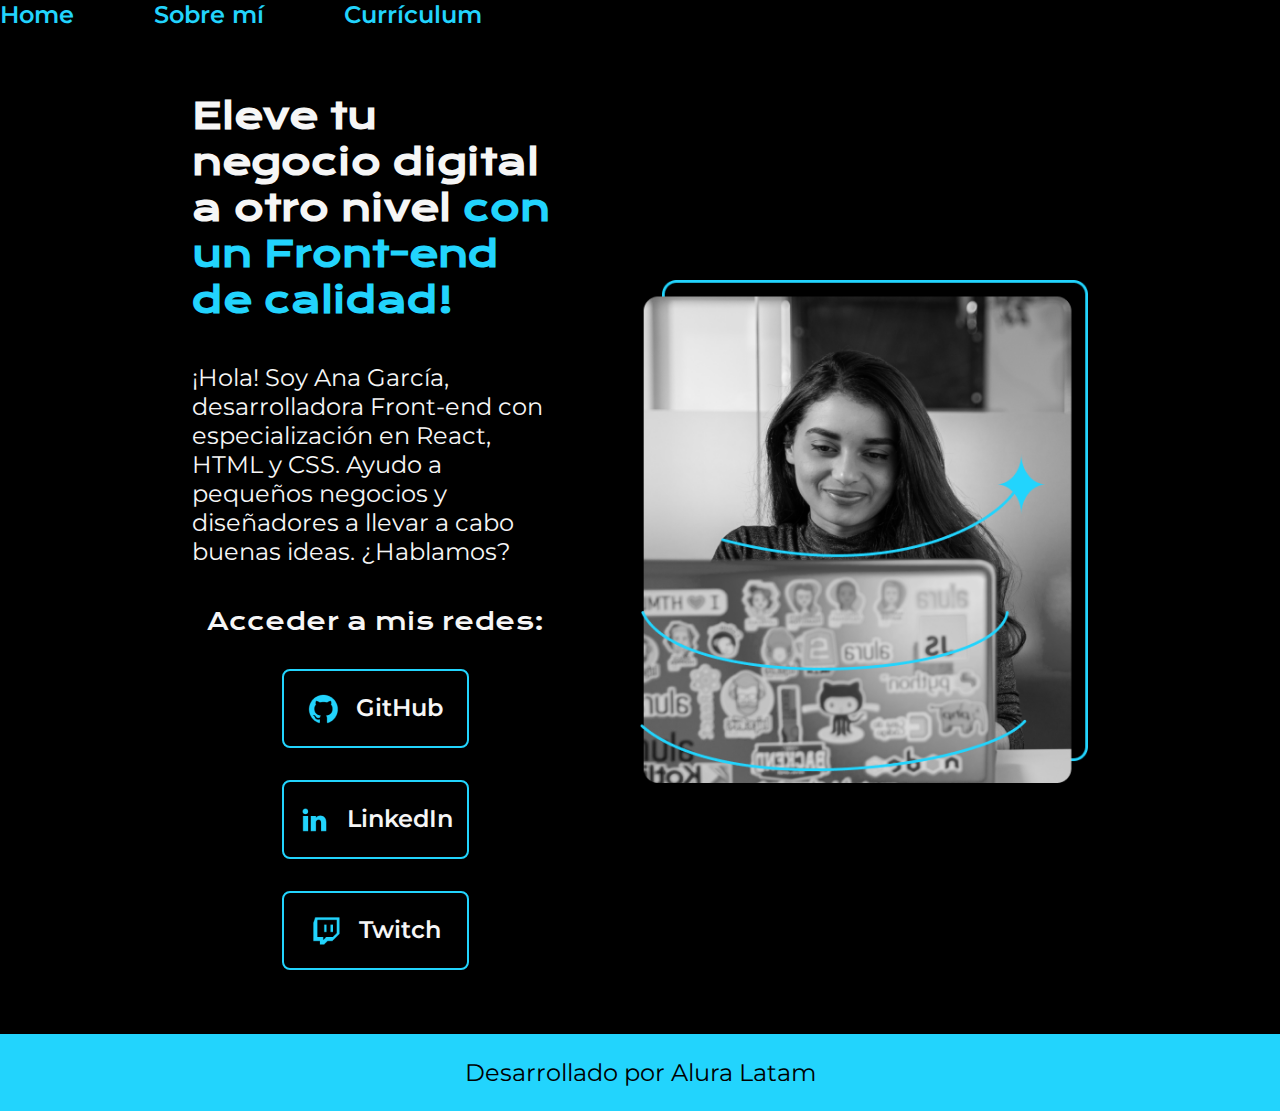
<file: index.html>
<!DOCTYPE html>
<html lang="es-mx">
<head>
    <meta charset="UTF-8">
    <meta http-equiv="X-UA-Compatible" content="IE=edge">
    <meta name="viewport" content="width=device-width, initial-scale=1.0">
    <title>Portafolio</title>
    <link rel="stylesheet" href="/styles/style.css">

</head>
<body>
    <header class="header">
        <nav class="header__menu">
            <a class="header__menu__link" href="index.html">Home</a>
            <a class="header__menu__link" href="about.html">Sobre mí</a>
            <a class="header__menu__link" href="curriculum.html">Currículum</a>
        </nav>
    </header>
    <main class="presentacion">
        <section class="presentacion__contenido">
            <h1 class="presentacion__contenido__titulo">
                Eleve tu negocio digital a otro nivel 
                <strong class="titulo-destaque">con un Front-end de calidad!
                </strong></h1>                
                <p class="presentacion__contenido__texto">
                    ¡Hola! Soy Ana García, desarrolladora Front-end con 
                    especialización en React, HTML y CSS. Ayudo a pequeños negocios
                    y diseñadores a llevar a cabo buenas ideas. ¿Hablamos?
                
                </p>

                <div class="presentacion__enlaces">
                    <h2 class="presentacion__enlaces__subtitulo"> Acceder a mis redes:</h2>
                        <a class="presentacion__enlaces__link" href="https://github.com/">
                                <img src="./assets/github.png">
                                GitHub
                        </a>
                        <a class="presentacion__enlaces__link" href="https://www.linkedin.com/in/">
                                <img src="./assets/linkedin.png">
                                LinkedIn
                        </a>
                        <a class="presentacion__enlaces__link" href="https://twitch.tv/">
                                <img src="./assets/twitch.png">
                                Twitch
                        </a>
                </div>

        </section>
            <img class="presentacion__imagen" src="./assets/Imagem.png" alt="Foto de Ana García desarrollando un proyecto">
    </main>
    <footer class="footer">
        <p>Desarrollado por Alura Latam</p>
    </footer>
</body>
</html>
</file>
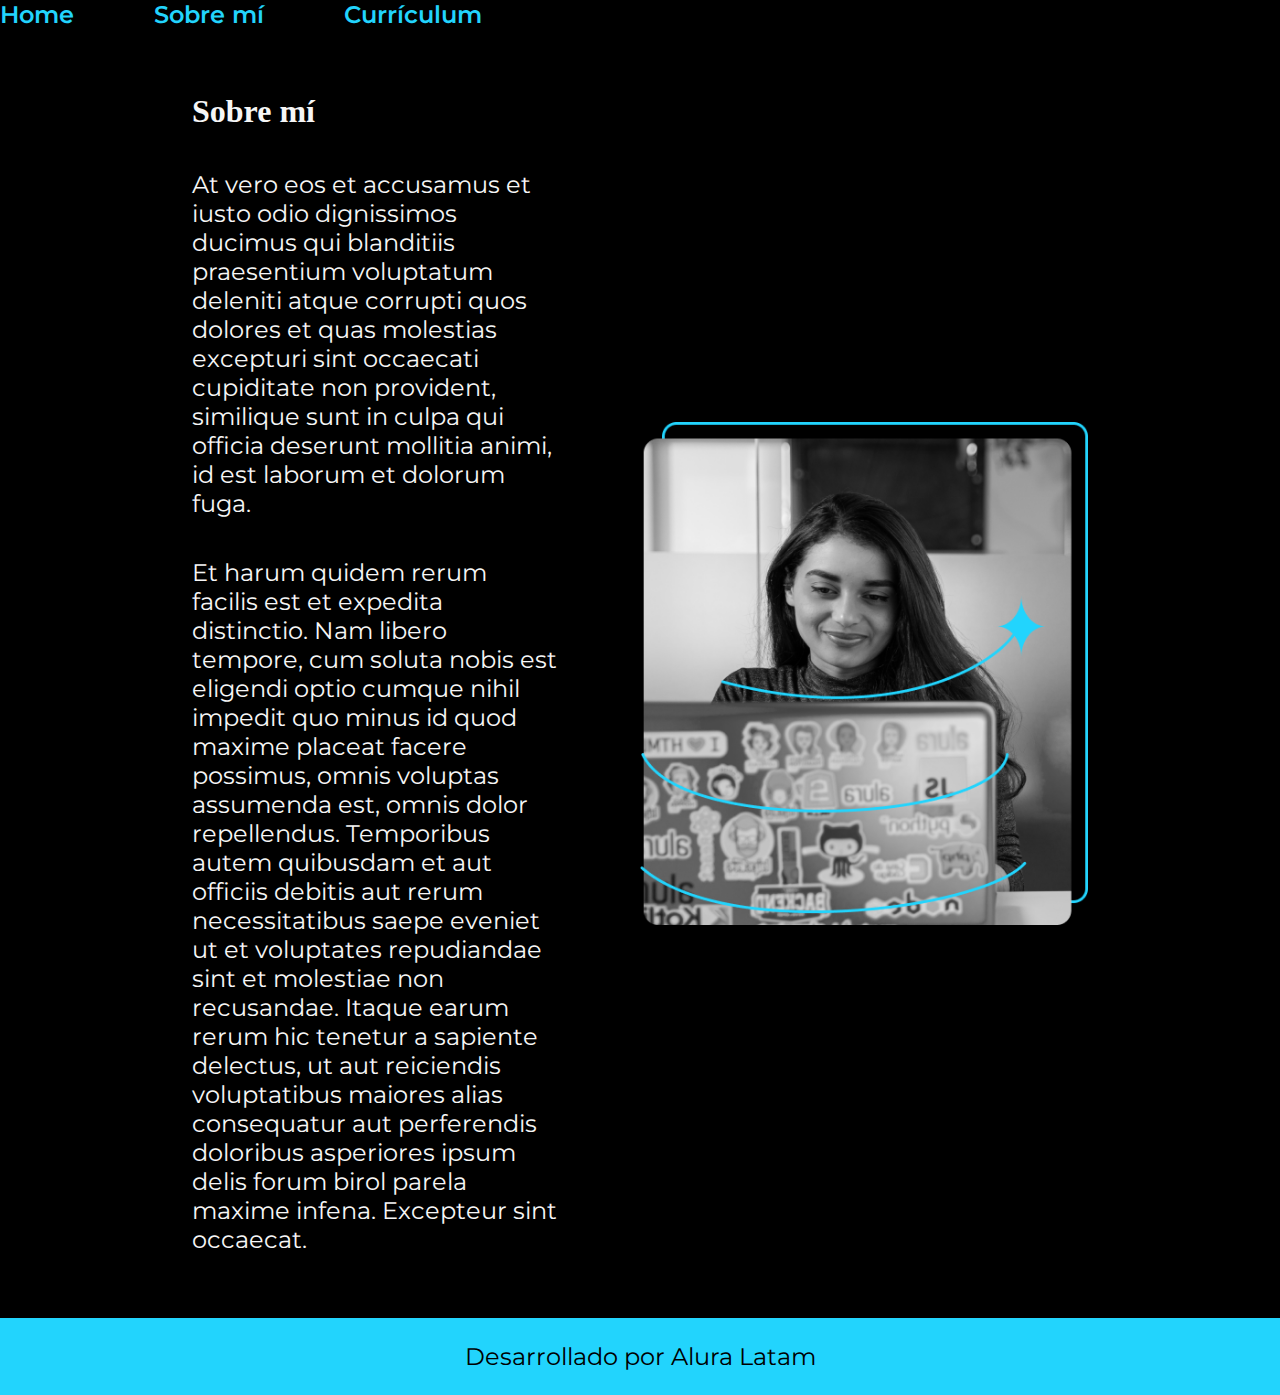
<file: about.html>
<!DOCTYPE html>
<html lang="es-mx"> 
<head>
    <meta charset="UTF-8">
    <meta http-equiv="X-UA-Compatible" content="IE=edge">
    <meta name="viewport" content="width=device-width, initial-scale=1.0">
    <title>Sobre mí</title>
    <link rel="stylesheet" href="./styles/style.css">
</head>
<body>
    <header class="header">
        <nav class="header__menu">
            <a class="header__menu__link" href="index.html">Home</a>
            <a class="header__menu__link" href="about.html">Sobre mí</a>
            <a class="header__menu__link" href="curriculum.html">Currículum</a>
        </nav>
    </header>
    <main class="presentacion">
        <section class="presentacion__contenido">   
            <h1 class="presentacion__contenido__ titulo">Sobre mí</h1>
                <p class="presentacion__contenido__texto">At vero eos et accusamus et iusto odio dignissimos ducimus qui blanditiis praesentium voluptatum deleniti
                        atque corrupti quos dolores et quas molestias excepturi sint occaecati cupiditate non provident,
                        similique sunt in culpa qui officia deserunt mollitia animi, id est laborum et dolorum fuga.
                </p>

                <p class="presentacion__contenido__texto">Et harum quidem rerum facilis est et expedita distinctio. Nam libero tempore, cum soluta nobis est
                        eligendi optio cumque nihil impedit quo minus id quod maxime placeat facere possimus, omnis voluptas
                        assumenda est, omnis dolor repellendus. Temporibus autem quibusdam et aut officiis debitis aut rerum
                        necessitatibus saepe eveniet ut et voluptates repudiandae sint et molestiae non recusandae. Itaque earum
                        rerum hic tenetur a sapiente delectus, ut aut reiciendis voluptatibus maiores alias consequatur aut
                        perferendis doloribus asperiores ipsum delis forum birol parela maxime infena. Excepteur sint occaecat.
                </p>

        </section>
            <img class="presentacion__imagen" src="./assets/Imagem.png" alt="Foto de Ana García desarrollando un proyecto">

    </main>
    <footer class="footer">
        <p>Desarrollado por Alura Latam</p>
    </footer>
    
</body>
</html>
</file>
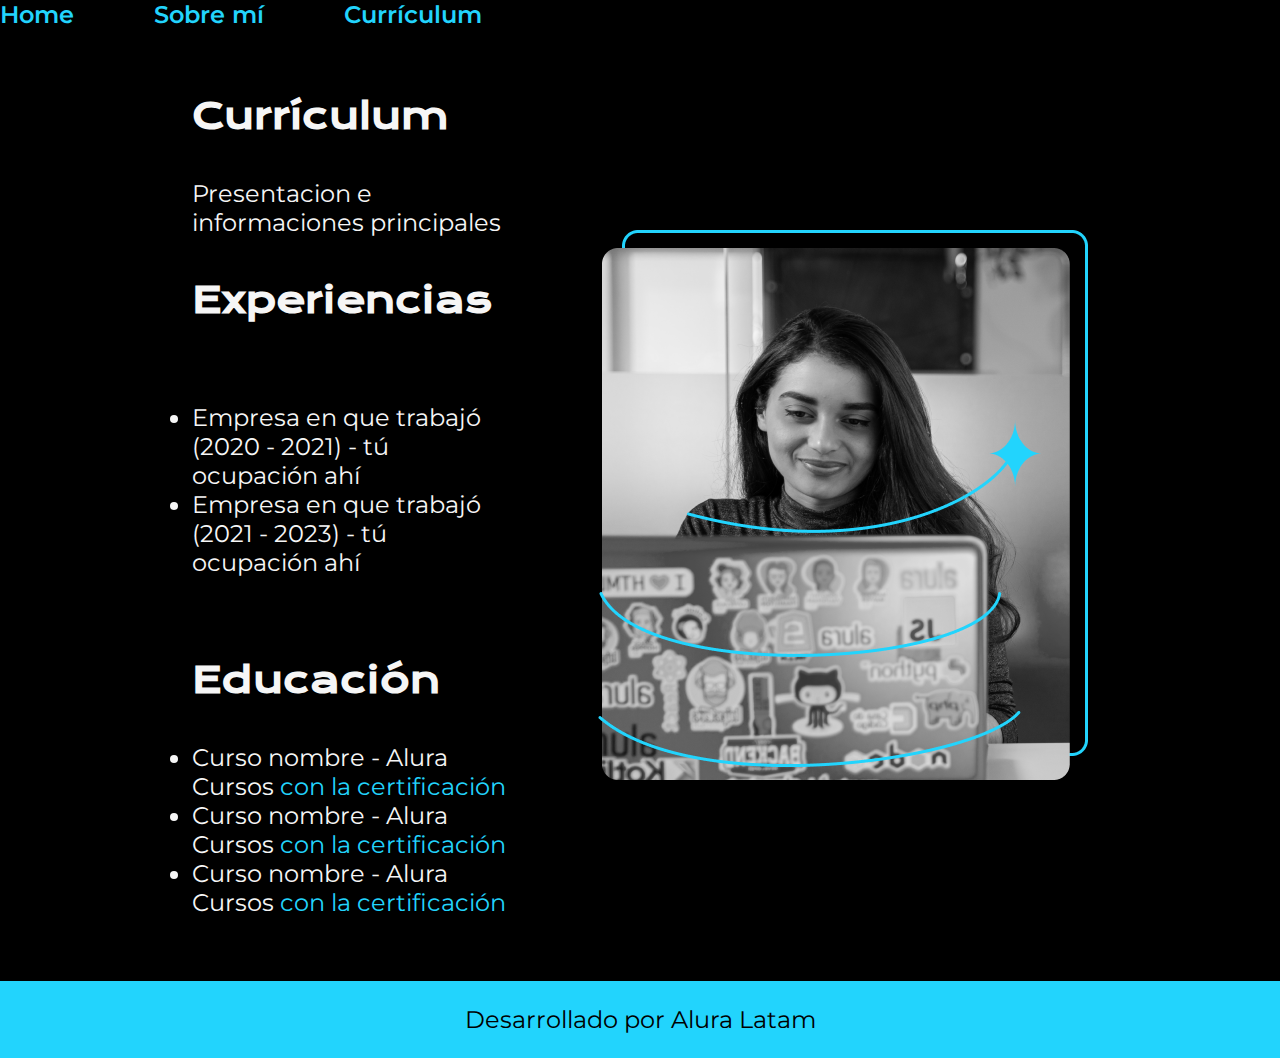
<file: curriculum.html>
<!DOCTYPE html>
<html lang="sp-mx">
<head>
    <meta charset="UTF-8">
    <meta http-equiv="X-UA-Compatible" content="IE=edge">
    <meta name="viewport" content="width=device-width, initial-scale=1.0">
    <title>Document</title>
        <link rel="stylesheet" href="./styles/style.css">
</head>
<body>
        <header class="header">
        <nav class="header__menu">
            <a class="header__menu__link" href="index.html">Home</a>
            <a class="header__menu__link" href="about.html">Sobre mí</a>
            <a class="header__menu__link" href="curriculum.html">Currículum</a>
        </nav>
    </header>
    <main class="presentacion">
        <section class="presentacion__contenido">
            <h1 class="presentacion__contenido__titulo">Currículum</h1>
                <p class="presentacion__contenido__texto">Presentacion e informaciones principales</p>

            <h2 class="presentacion__contenido__titulo">Experiencias</h2>
                <p class="presentacion__contenido__texto">
                    <ul class="presentacion__contenido__texto">
                        <li>Empresa en que trabajó (2020 - 2021) - tú ocupación ahí</li>
                        <li>Empresa en que trabajó (2021 - 2023) - tú ocupación ahí</li>
                    </ul>
                </p>
            <h2 class="presentacion__contenido__titulo">Educación</h2>
                <div class="presentacion__contenido__texto">
                    <ul class="presentacion__contenido__texto">
                        <li>Curso nombre - Alura Cursos<a href="linkdelacertificacion"> con la certificación</a></li>
                        <li>Curso nombre - Alura Cursos<a href="linkdelacertificacion"> con la certificación</a></li>
                        <li>Curso nombre - Alura Cursos<a href="linkdelacertificacion"> con la certificación</a></li>
                    </ul>
                </div>

        </section>
            <img src="./assets/Imagem.png" alt="Foto de Ana García desarrollando un proyecto">
    </main>
    <footer class="footer">
        <p>Desarrollado por Alura Latam</p>
    </footer>
</body>
</html>
</file>
<file: styles/style.css>
@import url('https://fonts.googleapis.com/css2?family=Krona+One&family=Libre+Barcode+39&family=Montserrat:ital,wght@0,100..900;1,100..900&display=swap');


:root {
    --color-primario: #000000;
    --color-secundario: #f6f6f6;
    --color-terciario: #22D4FD;
    --color-hover: #272727;

    --fuente-Montserrat: 'Montserrat', sans-serif;
    --fuente-Krona-One: 'Krona One', sans-serif;
}

* {
    margin: 0;
    padding: 0;
}

body{
    background-color: var(--color-primario);
    color: var(--color-secundario);
    box-sizing: border-box;
}

.heder{
    padding: 2% 0% 0% 15%;
}

.header__menu{
    display: flex;
    gap: 80px;
}

.header__menu__link{
    font-family: var(--fuente-Montserrat);
    font-size: 1.5rem;
    font-weight: 600;
    color: var(--color-terciario);
    text-decoration: none;
}

.presentacion{
    display: flex;
    align-items: center;
    padding: 5% 15%;
    justify-content: space-between;
    gap: 82px;
}

.presentacion__contenido{
    width: 50%;
    display: flex;
    flex-direction: column;
    gap: 40px;
}

.presentacion__contenido__titulo{
    font-size: 2.25rem;
    font-family: var(--fuente-Krona-One);
}

.titulo-destaque {
    color: var(--color-terciario);
}

.presentacion__contenido__texto{
    font-size: 1.5rem;
    font-family: var(--fuente-Montserrat);
}

.presentacion__contenido__texto a{
    text-decoration: none;
    color: var(--color-terciario);
}

.presentacion__enlaces{
    display: flex;
    justify-content: space-between;
    flex-direction: column;
    align-items: center;
    gap: 32px;
}

.presentacion__enlaces__subtitulo{
    font-size: 1.5rem;
    font-family: var(--fuente-Krona-One);
    font-weight: 400;
}

.presentacion__enlaces__link{
    width: 50%;
    text-align: center;
    padding: 21.5px 0;
    border-radius: 8px;
    font-family: var(--fuente-Montserrat);
    font-size: 1.5rem;
    font-weight: 600;
    text-decoration: none;
    color: var(--color-secundario);
    border: 2px solid var(--color-terciario);
    display: flex;
    justify-content: center;
    gap: 16px;
}

.presentacion__enlaces__link:hover{
    background-color: var(--color-hover);
}

.presentacion__imagen{
    width: 50%;
    border-radius: 8px;
}

.footer{
    background-color: var(--color-terciario);
    padding: 24px;
    color: var(--color-primario);
    text-align: center;
    font-family: var(--fuente-Montserrat);
    font-size: 1.5rem;
    font-weight: 400;
}

@media (max-width: 1200px) {
    
    .heder{
        padding: 10%;
    }

    .header__menu{
        justify-content: center;
    }

    .presentacion{
        flex-direction:column-reverse;
        padding: 5%;
    }

    .presentacion__contenido{
        width: auto;
    }
}
</file>
